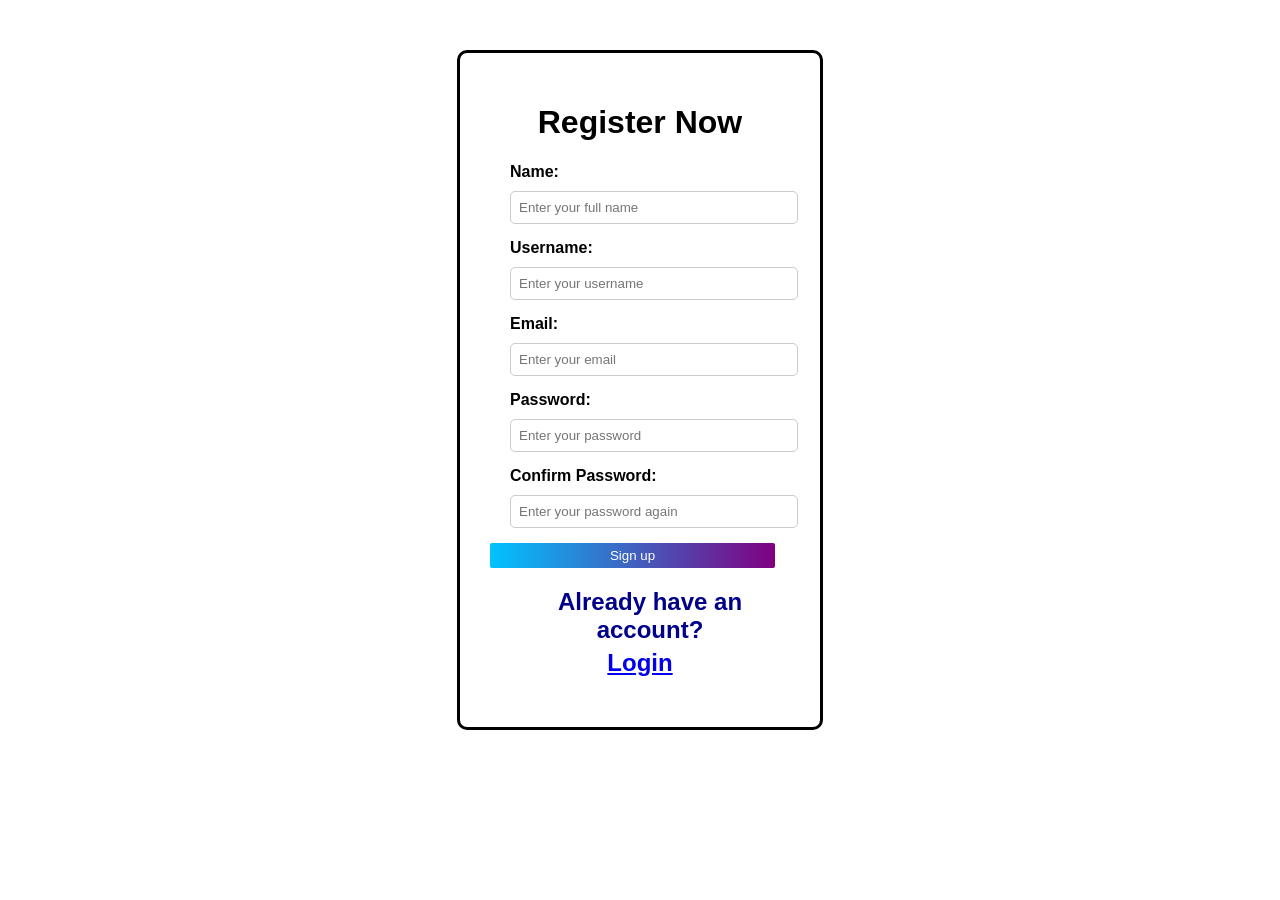
<file: register.html>
<!DOCTYPE html>
<html>
  <head>
    <meta charset="UTF-8">
    <meta name="viewport" content="width=device-width, initial-scale=1.0">
    <title>Register Form</title>
    <style>
      h1 {
        color: black;
        text-align: center;
      }
      input[type="submit"] {
        width: 95%;
        padding: 5px;
        background: linear-gradient(to right, rgb(0, 195, 255), purple);
        color: white;
        border-radius: 2px;
        cursor: pointer;
        border: none;
      }
      label {
        display: block;
        margin-left: 20px;
        font-weight: bold;
        margin-bottom: 5px;
      }
      input[type="text"],
      input[type="email"],
      input[type="password"] {
        width: 90%;
        padding: 8px;
        margin: 5px 0 15px 20px;
        border-radius: 5px;
        border: 1px solid #ccc;
      }
      div {
        color: black;
        width: 300px;
        border: 3px solid black;
        padding: 30px;
        margin: 50px auto;
        background-color: white;
        border-radius: 10px;
      }
      h2 {
        text-align: center;
        color: darkblue;
      }
      body {
        background: white;
        font-family: Arial, sans-serif;
      }
    </style>
  </head>
  <body>
    <form id="registerForm">
      <div>
        <h1>Register Now</h1>

        <label>Name:</label>
        <input type="text" id="name" placeholder="Enter your full name" required>

        <label>Username:</label>
        <input type="text" id="username" placeholder="Enter your username" required>

        <label>Email:</label>
        <input type="email" id="email" placeholder="Enter your email" required>

        <label>Password:</label>
        <input type="password" id="password" placeholder="Enter your password" maxlength="32" required>

        <label>Confirm Password:</label>
        <input type="password" id="confirm" placeholder="Enter your password again" maxlength="32" required>

        <input type="submit" value="Sign up">
        <h2>
          <label>Already have an account?</label>
          <a href="index.html">Login</a>
        </h2>
      </div>
    </form>

    <script src="script.js">
      
    </script>
  </body>
</html>
</file>
